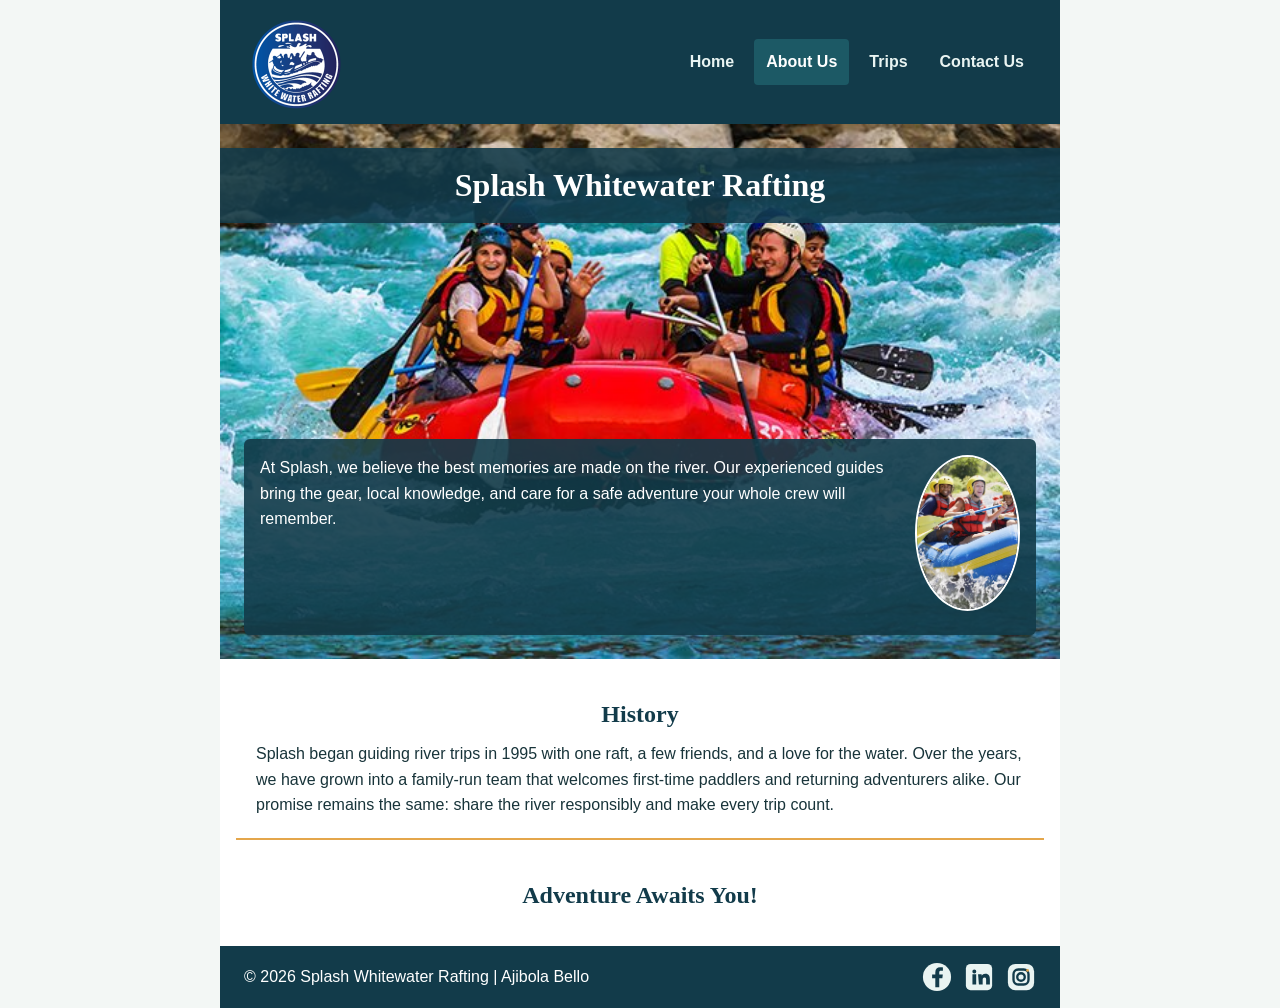
<file: wwr/about.html>
<!DOCTYPE html>
<html lang="en">
<head>
    <meta charset="UTF-8">
    <meta name="viewport" content="width=device-width, initial-scale=1.0">
    <meta name="description" content="Meet the Splash Whitewater Rafting team, learn our story, and find your next river adventure.">
    <meta name="author" content="Ajibola Bello">
    <title>About Us | Splash Whitewater Rafting</title>
    <link rel="stylesheet" href="styles/rafting.css">
</head>
<body>
    <header>
        <a class="brand" href="index.html" aria-label="Splash Whitewater Rafting home">
            <img src="images/logo.png" alt="Splash Whitewater Rafting logo">
        </a>
        <nav aria-label="Main navigation">
            <ul>
                <li><a href="index.html">Home</a></li>
                <li><a href="about.html" aria-current="page">About Us</a></li>
                <li><a href="trips.html">Trips</a></li>
                <li><a href="contact.html">Contact Us</a></li>
            </ul>
        </nav>
    </header>

    <main>
        <div class="hero">
            <img class="hero-image" src="images/hero.svg" alt="A rafting crew paddles through whitewater rapids">
            <h1>Splash Whitewater Rafting</h1>
            <article>
                <img src="images/happy-client.svg" alt="A happy rafting customer enjoying a river adventure">
                <p>At Splash, we believe the best memories are made on the river. Our experienced guides bring the gear, local knowledge, and care for a safe adventure your whole crew will remember.</p>
            </article>
        </div>

        <section class="history">
            <h2>History</h2>
            <p>Splash began guiding river trips in 1995 with one raft, a few friends, and a love for the water. Over the years, we have grown into a family-run team that welcomes first-time paddlers and returning adventurers alike. Our promise remains the same: share the river responsibly and make every trip count.</p>
        </section>

        <section class="adventure">
            <h2>Adventure Awaits You!</h2>
        </section>
    </main>

    <footer>
        <p>&copy; 2026 Splash Whitewater Rafting | Ajibola Bello</p>
        <nav class="socialmedia" aria-label="Social media">
            <a href="https://facebook.com" target="_blank" rel="noopener noreferrer">
                <img src="images/facebook.svg" alt="Facebook">
            </a>
            <a href="https://linkedin.com" target="_blank" rel="noopener noreferrer">
                <img src="images/linkedin.svg" alt="LinkedIn">
            </a>
            <a href="https://instagram.com" target="_blank" rel="noopener noreferrer">
                <img src="images/instagram.svg" alt="Instagram">
            </a>
        </nav>
    </footer>
</body>
</html>
</file>
<file: wwr/styles/rafting.css>
:root {
    --primary-color: #123b4a;
    --secondary-color: #e4a64b;
    --accent1-color: #1c5965;
    --accent2-color: #e9f4f2;
    --heading-font: Georgia, "Times New Roman", serif;
    --body-font: Arial, Helvetica, sans-serif;
}

* {
    margin: 0;
    padding: 0;
    box-sizing: border-box;
}

body {
    font-family: var(--body-font);
    color: #18343a;
    background-color: #f3f7f5;
    line-height: 1.6;
}

header, main, footer {
    width: 100%;
    max-width: 840px;
    margin: 0 auto;
}

header {
    min-height: 110px;
    padding: 12px 24px;
    display: flex;
    align-items: center;
    justify-content: space-between;
    gap: 24px;
    background-color: var(--primary-color);
}

.brand img {
    display: block;
    width: 100px;
    height: 100px;
    object-fit: contain;
}

header ul {
    display: flex;
    flex-wrap: wrap;
    gap: 8px;
    list-style: none;
}

header nav a {
    display: block;
    padding: 10px 12px;
    border-radius: 4px;
    color: var(--accent2-color);
    text-decoration: none;
    font-weight: 700;
}

header nav a:hover,
header nav a:focus-visible,
header nav a[aria-current="page"] {
    background-color: var(--accent1-color);
    color: #ffffff;
}

main {
    background-color: #ffffff;
}

h1, h2 {
    font-family: var(--heading-font);
    color: var(--primary-color);
}

.hero {
    position: relative;
}

.hero-image {
    display: block;
    width: 100%;
    height: auto;
}

.hero h1 {
    position: absolute;
    top: 24px;
    width: 100%;
    padding: 12px 20px;
    text-align: center;
    color: #ffffff;
    background-color: rgba(18, 59, 74, 0.88);
}

.hero article {
    position: absolute;
    right: 24px;
    bottom: 24px;
    left: 24px;
    min-height: 130px;
    padding: 16px;
    border-radius: 6px;
    color: #ffffff;
    background-color: rgba(18, 59, 74, 0.9);
}

.hero article img {
    float: right;
    width: 105px;
    margin: 0 0 8px 16px;
    border: 2px solid #ffffff;
    border-radius: 50%;
}

.history, .adventure {
    margin: 16px;
    padding: 20px;
}

.history h2, .adventure h2 {
    margin-bottom: 8px;
    text-align: center;
}

.history {
    border-bottom: 2px solid var(--secondary-color);
}

.adventure {
    min-height: 90px;
    margin-bottom: 0;
}

footer {
    display: flex;
    align-items: center;
    justify-content: space-between;
    gap: 16px;
    padding: 16px 24px;
    color: #ffffff;
    background-color: var(--primary-color);
}

.socialmedia {
    display: flex;
    gap: 12px;
}

.socialmedia a {
    text-decoration: none;
}

.socialmedia img {
    display: block;
    width: 30px;
    height: 30px;
}

@media (max-width: 600px) {
    header {
        flex-direction: column;
        gap: 8px;
    }

    header ul {
        justify-content: center;
    }

    .hero-image {
        height: 320px;
        object-fit: cover;
    }

    .hero h1 {
        top: 12px;
        padding: 8px;
        font-size: 1.4rem;
    }

    .hero article {
        right: 12px;
        bottom: 12px;
        left: 12px;
        min-height: 0;
        padding: 10px;
        font-size: 0.85rem;
    }

    .hero article img {
        width: 72px;
        margin-left: 10px;
    }

    footer {
        flex-direction: column;
        text-align: center;
    }
}

<link rel="stylesheet" href="styles/rafting.css">
</file>
